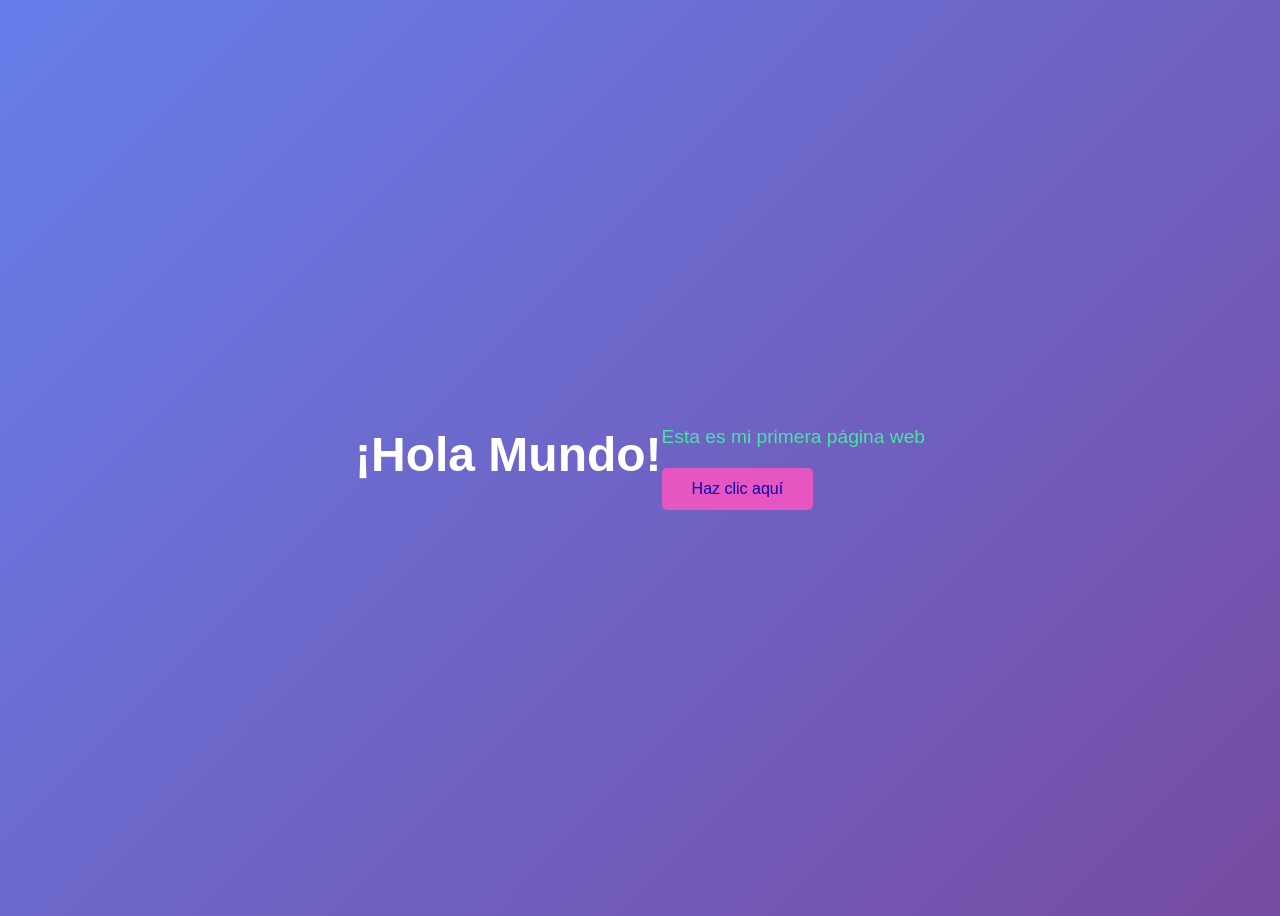
<file: Introhtml/index.html>
<!DOCTYPE html>
<html lang="es">
<head>
    <meta charset="UTF-8">
    <meta name="viewport" content="width=device-width, initial-scale=1.0">
    <title>Mi primera página web</title>
    <link rel="stylesheet" href="style.css">
</head>
<body>
    <header>
        <h1>¡Hola Mundo!</h1>
    </header>
    
    <main>
        <p id="mensaje">Esta es mi primera página web</p>
        <button id="boton">Haz clic aquí</button>
    </main>
    
    <script src="script.js"></script>
</body>
</html>
</file>
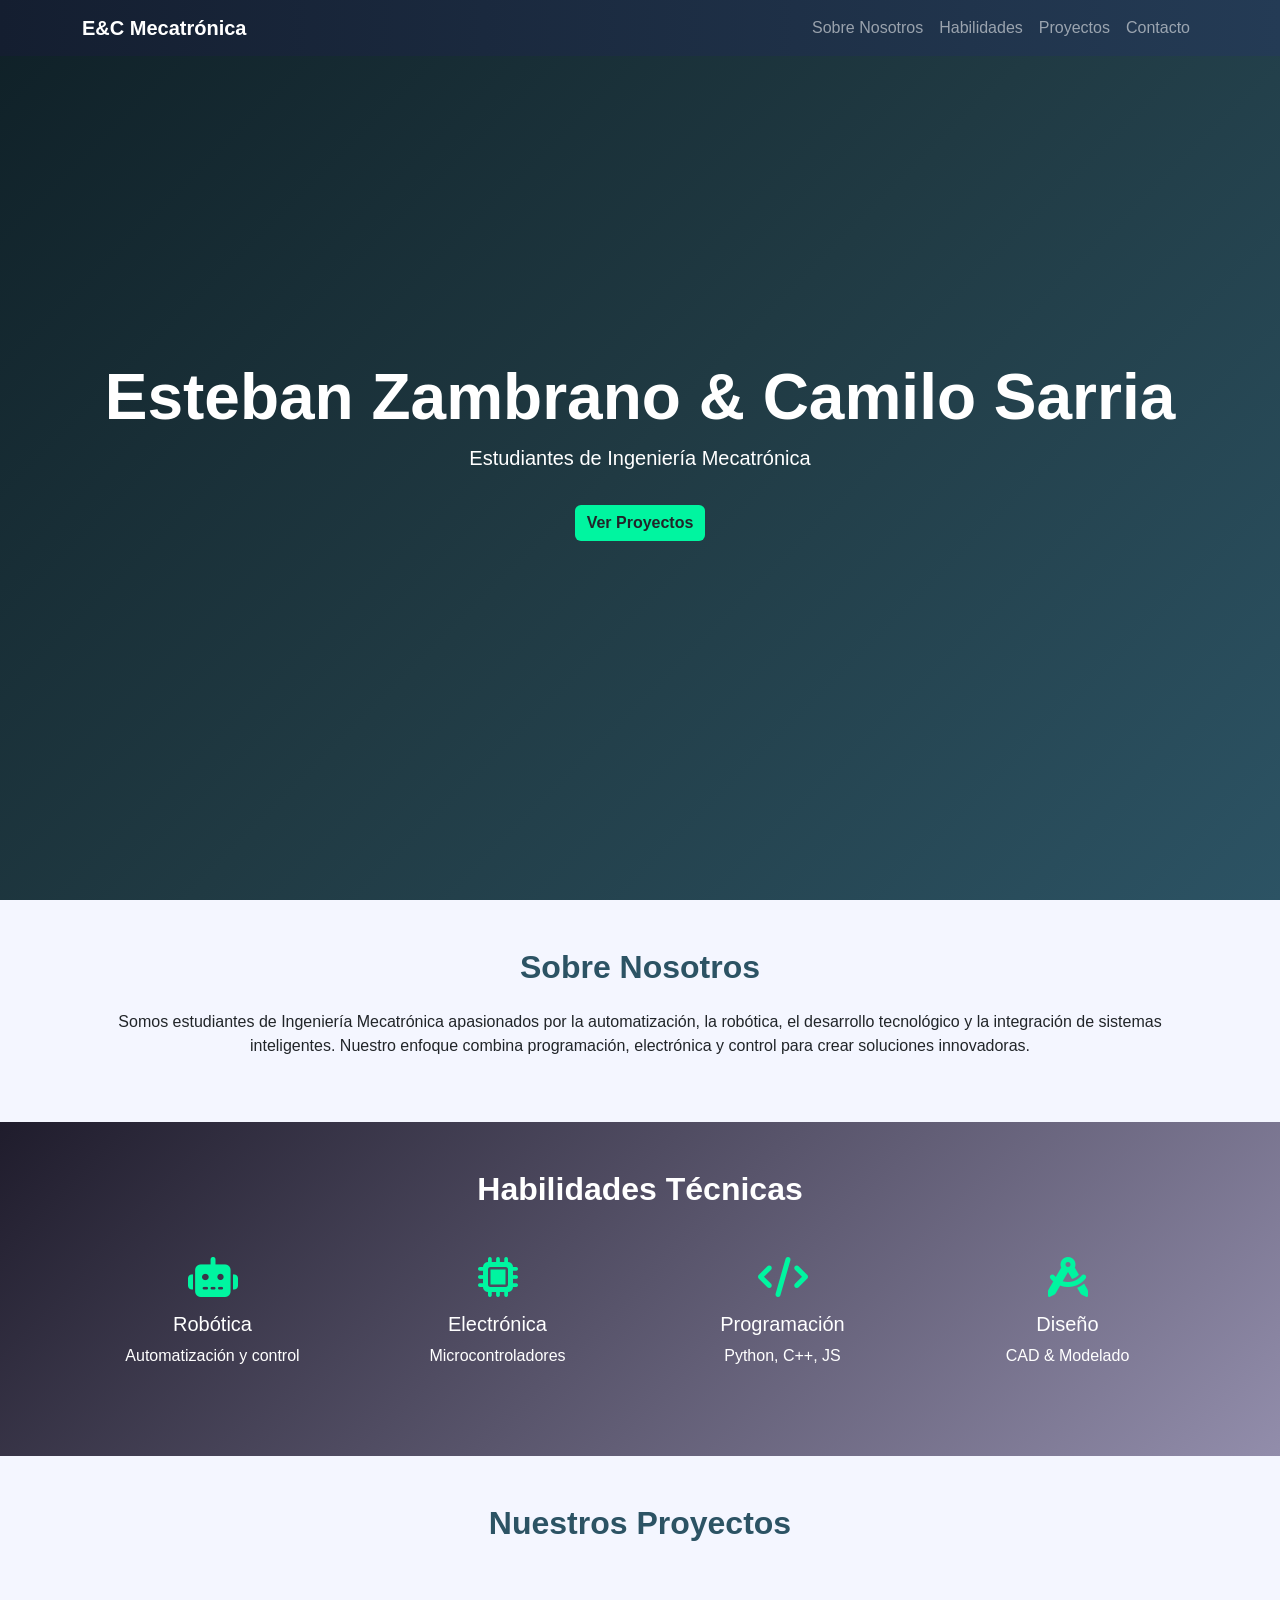
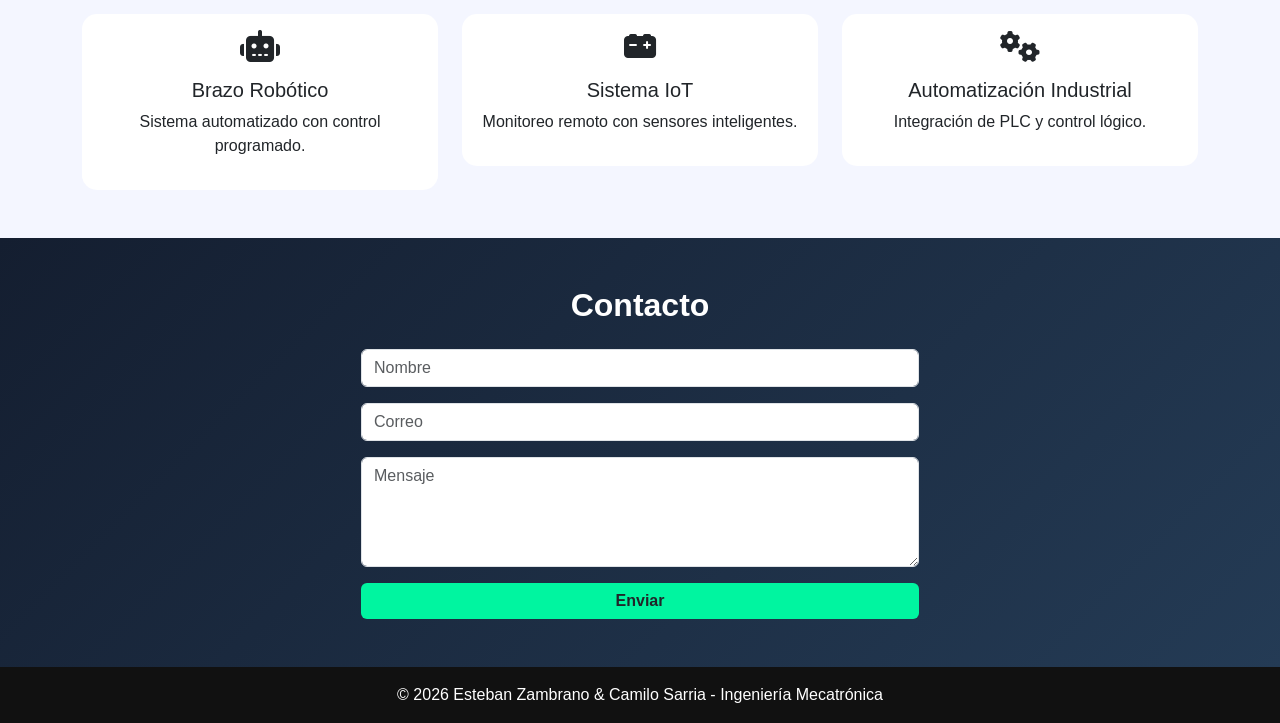
<file: Manejo de bootstrap/index.html>
<!DOCTYPE html>
<html lang="es">
<head>
    <meta charset="UTF-8">
    <title>Portafolio - Esteban Zambrano & Camilo Sarria</title>
    <meta name="viewport" content="width=device-width, initial-scale=1.0">

    <!-- Bootstrap 5 CDN -->
    <link href="https://cdnjs.cloudflare.com/ajax/libs/bootstrap/5.3.0/css/bootstrap.min.css" rel="stylesheet">

    <!-- Font Awesome -->
    <link rel="stylesheet" href="https://cdnjs.cloudflare.com/ajax/libs/font-awesome/6.4.0/css/all.min.css">

    <link rel="stylesheet" href="style.css">
</head>

<body>

<!-- NAVBAR -->
<nav class="navbar navbar-expand-lg navbar-dark fixed-top custom-nav">
    <div class="container">
        <a class="navbar-brand fw-bold" href="#">E&C Mecatrónica</a>

        <button class="navbar-toggler" type="button" data-bs-toggle="collapse" data-bs-target="#menu">
            <span class="navbar-toggler-icon"></span>
        </button>

        <div class="collapse navbar-collapse" id="menu">
            <ul class="navbar-nav ms-auto">
                <li class="nav-item"><a class="nav-link" href="#about">Sobre Nosotros</a></li>
                <li class="nav-item"><a class="nav-link" href="#skills">Habilidades</a></li>
                <li class="nav-item"><a class="nav-link" href="#projects">Proyectos</a></li>
                <li class="nav-item"><a class="nav-link" href="#contact">Contacto</a></li>
            </ul>
        </div>
    </div>
</nav>

<!-- HERO -->
<header class="hero text-center text-white d-flex align-items-center">
    <div class="container">
        <h1 class="display-3 fw-bold">Esteban Zambrano & Camilo Sarria</h1>
        <p class="lead">Estudiantes de Ingeniería Mecatrónica</p>
        <a href="#projects" class="btn btn-custom mt-3">Ver Proyectos</a>
    </div>
</header>

<!-- SOBRE NOSOTROS -->
<section id="about" class="container py-5 text-center">
    <h2 class="section-title">Sobre Nosotros</h2>
    <p class="mt-4">
        Somos estudiantes de Ingeniería Mecatrónica apasionados por la automatización,
        la robótica, el desarrollo tecnológico y la integración de sistemas inteligentes.
        Nuestro enfoque combina programación, electrónica y control para crear soluciones innovadoras.
    </p>
</section>

<!-- HABILIDADES -->
<section id="skills" class="skills-section text-white py-5">
    <div class="container text-center">
        <h2 class="section-title text-white">Habilidades Técnicas</h2>

        <div class="row mt-5">
            <div class="col-md-3 col-6 mb-4">
                <i class="fas fa-robot skill-icon"></i>
                <h5>Robótica</h5>
                <p>Automatización y control</p>
            </div>

            <div class="col-md-3 col-6 mb-4">
                <i class="fas fa-microchip skill-icon"></i>
                <h5>Electrónica</h5>
                <p>Microcontroladores</p>
            </div>

            <div class="col-md-3 col-6 mb-4">
                <i class="fas fa-code skill-icon"></i>
                <h5>Programación</h5>
                <p>Python, C++, JS</p>
            </div>

            <div class="col-md-3 col-6 mb-4">
                <i class="fas fa-drafting-compass skill-icon"></i>
                <h5>Diseño</h5>
                <p>CAD & Modelado</p>
            </div>
        </div>
    </div>
</section>

<!-- PROYECTOS -->
<section id="projects" class="container py-5">
    <h2 class="section-title text-center">Nuestros Proyectos</h2>

    <div class="row mt-5 g-4">
        <div class="col-md-4">
            <div class="card project-card text-center">
                <div class="card-body">
                    <i class="fas fa-robot fa-2x mb-3"></i>
                    <h5>Brazo Robótico</h5>
                    <p>Sistema automatizado con control programado.</p>
                </div>
            </div>
        </div>

        <div class="col-md-4">
            <div class="card project-card text-center">
                <div class="card-body">
                    <i class="fas fa-car-battery fa-2x mb-3"></i>
                    <h5>Sistema IoT</h5>
                    <p>Monitoreo remoto con sensores inteligentes.</p>
                </div>
            </div>
        </div>

        <div class="col-md-4">
            <div class="card project-card text-center">
                <div class="card-body">
                    <i class="fas fa-cogs fa-2x mb-3"></i>
                    <h5>Automatización Industrial</h5>
                    <p>Integración de PLC y control lógico.</p>
                </div>
            </div>
        </div>
    </div>
</section>

<!-- CONTACTO -->
<section id="contact" class="contact-section py-5">
    <div class="container text-center">
        <h2 class="section-title text-white">Contacto</h2>

        <form id="contactForm" class="col-md-6 mx-auto mt-4">
            <input type="text" id="nombre" class="form-control mb-3" placeholder="Nombre" required>
            <input type="email" id="email" class="form-control mb-3" placeholder="Correo" required>
            <textarea class="form-control mb-3" rows="4" placeholder="Mensaje"></textarea>
            <button type="submit" class="btn btn-custom w-100">Enviar</button>
        </form>
    </div>
</section>

<footer class="footer text-center text-white p-3">
    © 2026 Esteban Zambrano & Camilo Sarria - Ingeniería Mecatrónica
</footer>

<script src="https://cdnjs.cloudflare.com/ajax/libs/bootstrap/5.3.0/js/bootstrap.bundle.min.js"></script>
<script src="script.js"></script>
</body>
</html>
</file>
<file: Introhtml/style.css>
{
    margin: 0;
    padding: 0;
    box-sizing: border-box;
}
body {
    font-family: 'Roboto', sans-serif;
    background: linear-gradient(135deg, #667eea 0%, #764ba2 100%);
    min-height: 100vh;
    display: flex;
    justify-content: center;
    align-items: center;
}
header {
    text-align: center;
    color: white;
    margin-bottom: 30px;
}
h1 {
    font-size: 3em;
    margin-bottom: 10px;
}
#mensaje {
    font-size: 1.2em;
    color: rgb(75, 226, 163);
    margin-bottom: 20px;
}
#boton {
    padding: 12px 30px;
    font-size: 1em;
    background-color: #e556c3;
    color: rgb(9, 6, 167);
    border: none;
    border-radius: 5px;
    cursor: pointer;
    transition: background-color 0.3s;
}
#boton:hover {
    background-color: #6bf972;
}
</file>
<file: Manejo de bootstrap/style.css>
html {
    scroll-behavior: smooth;
}

body {
    font-family: 'Segoe UI', sans-serif;
    background: #f4f6ff;
}

.custom-nav {
    background: linear-gradient(90deg, #141e30, #243b55);
}

.hero {
    height: 100vh;
    background: linear-gradient(135deg, #0f2027, #203a43, #2c5364);
}

.section-title {
    font-weight: 700;
    font-size: 32px;
    color: #2c5364;
}

.skills-section {
    background: linear-gradient(135deg, #1f1c2c, #928dab);
}

.skill-icon {
    font-size: 40px;
    margin-bottom: 15px;
    color: #00f5a0;
}

.project-card {
    border: none;
    border-radius: 15px;
    transition: 0.4s;
}

.project-card:hover {
    transform: translateY(-12px);
    box-shadow: 0 20px 30px rgba(0,0,0,0.2);
}

.btn-custom {
    background: #00f5a0;
    border: none;
    font-weight: bold;
}

.btn-custom:hover {
    background: #00c781;
    box-shadow: 0 0 15px #00f5a0;
}

.contact-section {
    background: linear-gradient(135deg, #141e30, #243b55);
}

.footer {
    background: #111;
}
</file>
